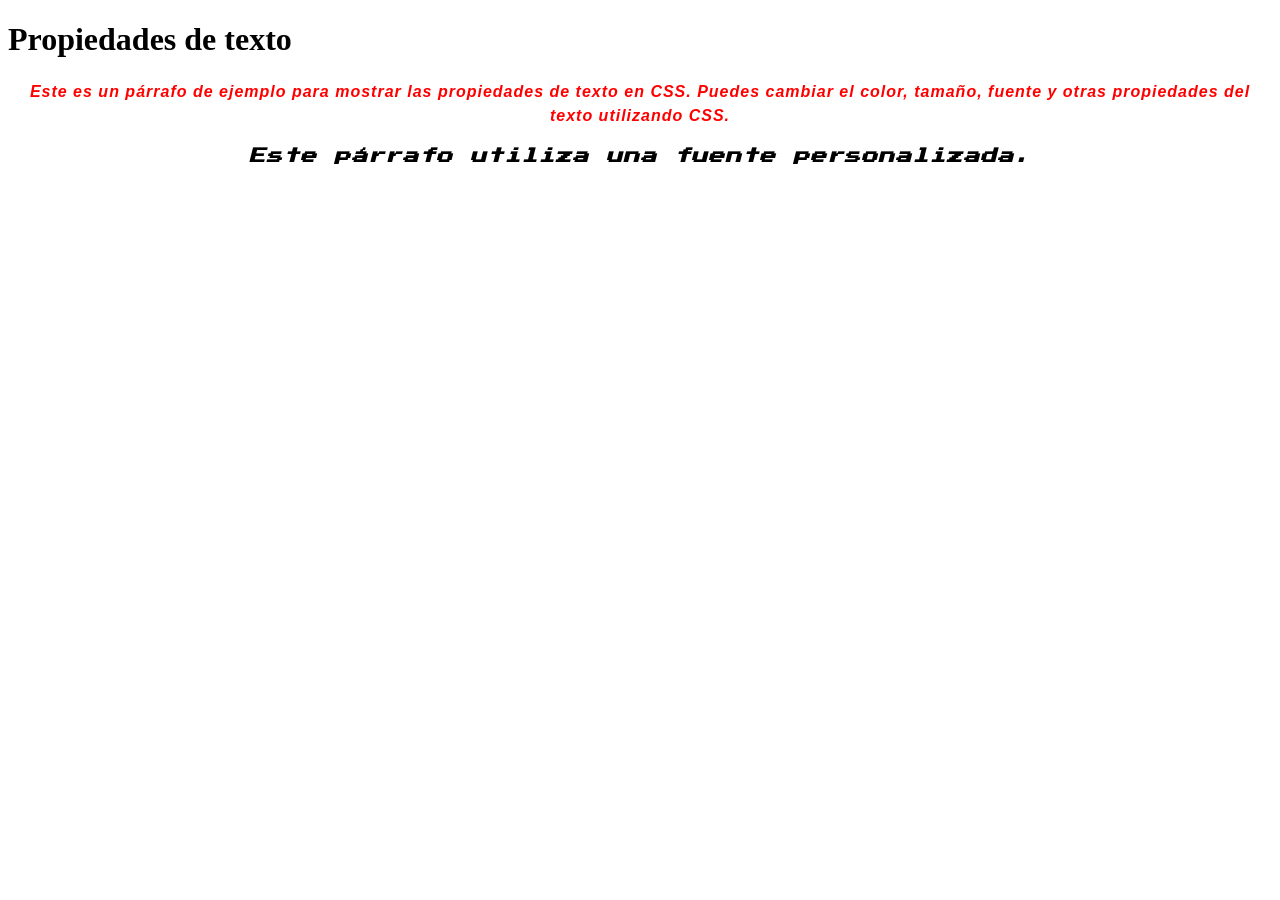
<file: HTML + CSS/Web Repo/CSS/propiedadestexto/index.html>
<!DOCTYPE html>
<html lang="en">
<head>
    <meta charset="UTF-8">
    <meta name="viewport" content="width=device-width, initial-scale=1.0">
    <title>Document</title>
    <link rel="stylesheet" href="style.css">
    <link rel="stylesheet" href="fonts.css">
</head>
<body>
    <h1>Propiedades de texto</h1>
    <p>Este es un párrafo de ejemplo para mostrar las propiedades de texto en CSS. Puedes cambiar el color, tamaño, fuente y otras propiedades del texto utilizando CSS.</p>
    <p class="custom-font">Este párrafo utiliza una fuente personalizada.</p>
</body>
</html>
</file>
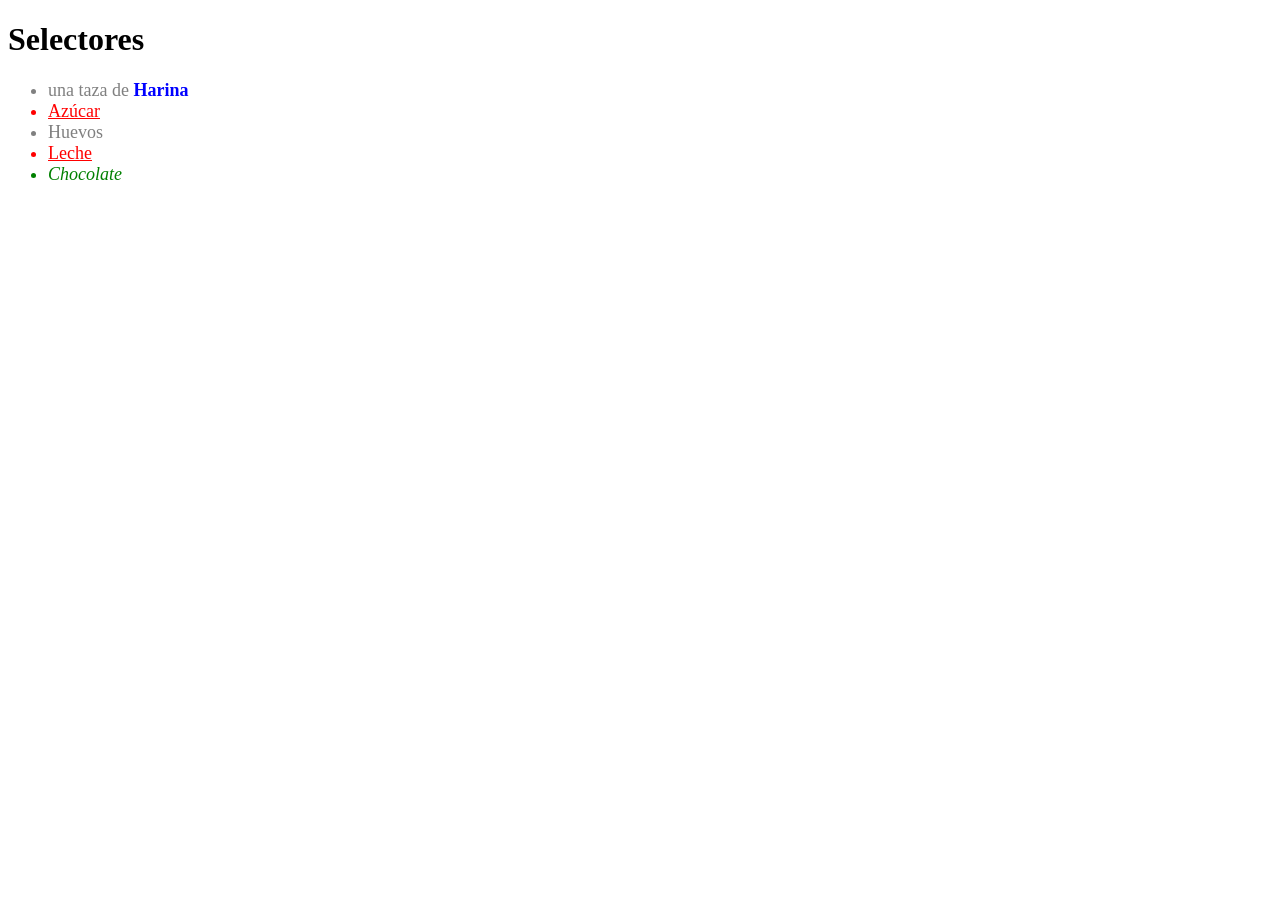
<file: HTML + CSS/Web Repo/CSS/selectores/index.html>
<!DOCTYPE html>
<html lang="en">
<head>
    <meta charset="UTF-8">
    <meta name="viewport" content="width=device-width, initial-scale=1.0">
    <title>Ingredientes</title>
    <link rel="stylesheet" href="style.css">
</head>
<body>
    <h1>Selectores</h1>
    <ul>
        <li>una taza de <span>Harina</span></li>
        <li class="Faltante">Azúcar</li>
        <li>Huevos</li>
        <li class="Faltante">Leche</li>
        <li id="Ingredientesecreto">Chocolate</li>
    </ul>
</body>
</html>
</file>
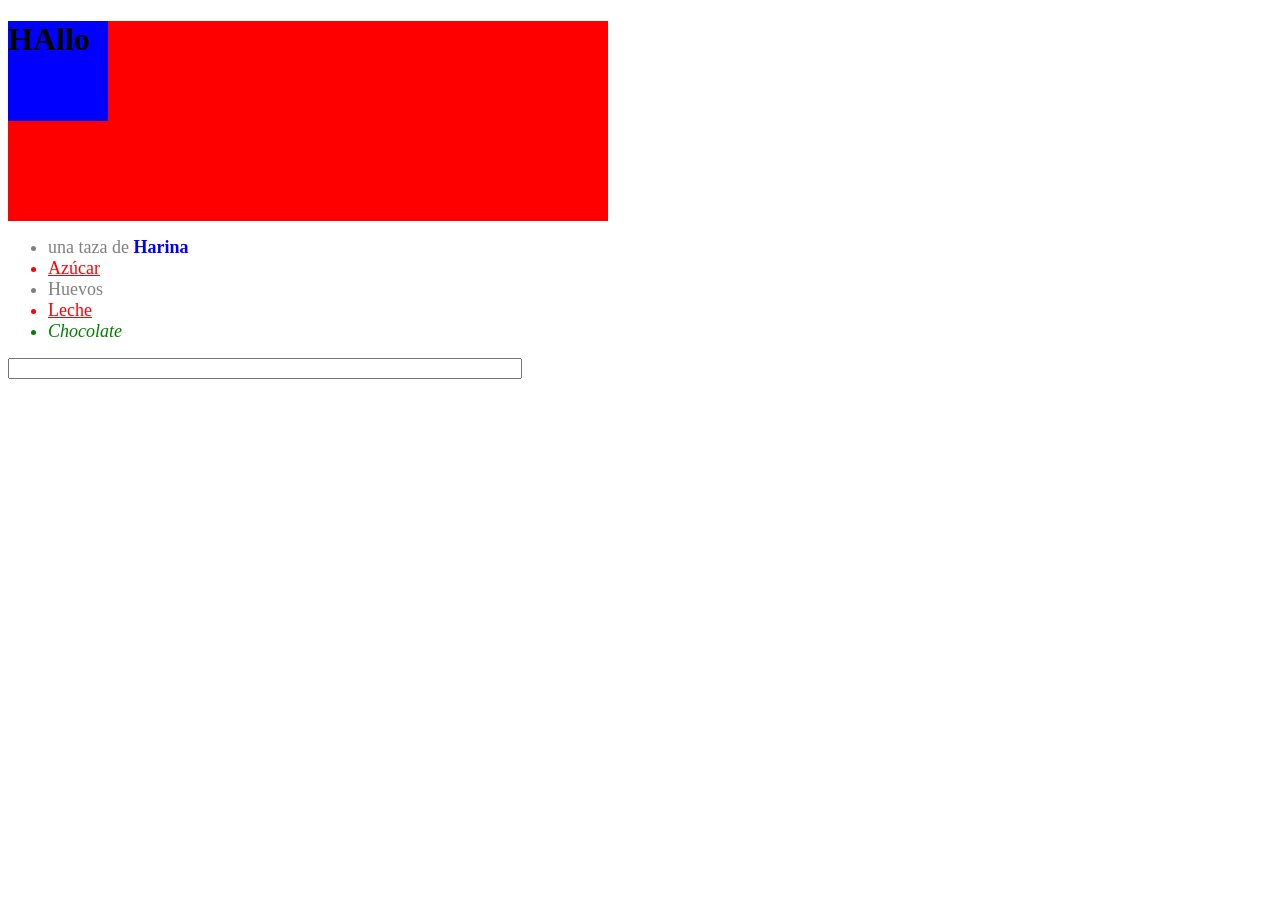
<file: HTML + CSS/Web Repo/CSS/width y height/index.html>
<!DOCTYPE html>
<html lang="en">
<head>
    <meta charset="UTF-8">
    <meta name="viewport" content="width=device-width, initial-scale=1.0">
    <title>Width and Height</title>
    <link rel="stylesheet" href="style.css">
</head>
<body>
    <div>

        <h1>HAllo</h1>

    </div>
    <ul>
        <li>una taza de <span>Harina</span></li>
        <li class="Faltante">Azúcar</li>
        <li>Huevos</li>
        <li class="Faltante">Leche</li>
        <li id="Ingredientesecreto">Chocolate</li>

    </ul>

    <input>

</body>
</html>
</file>
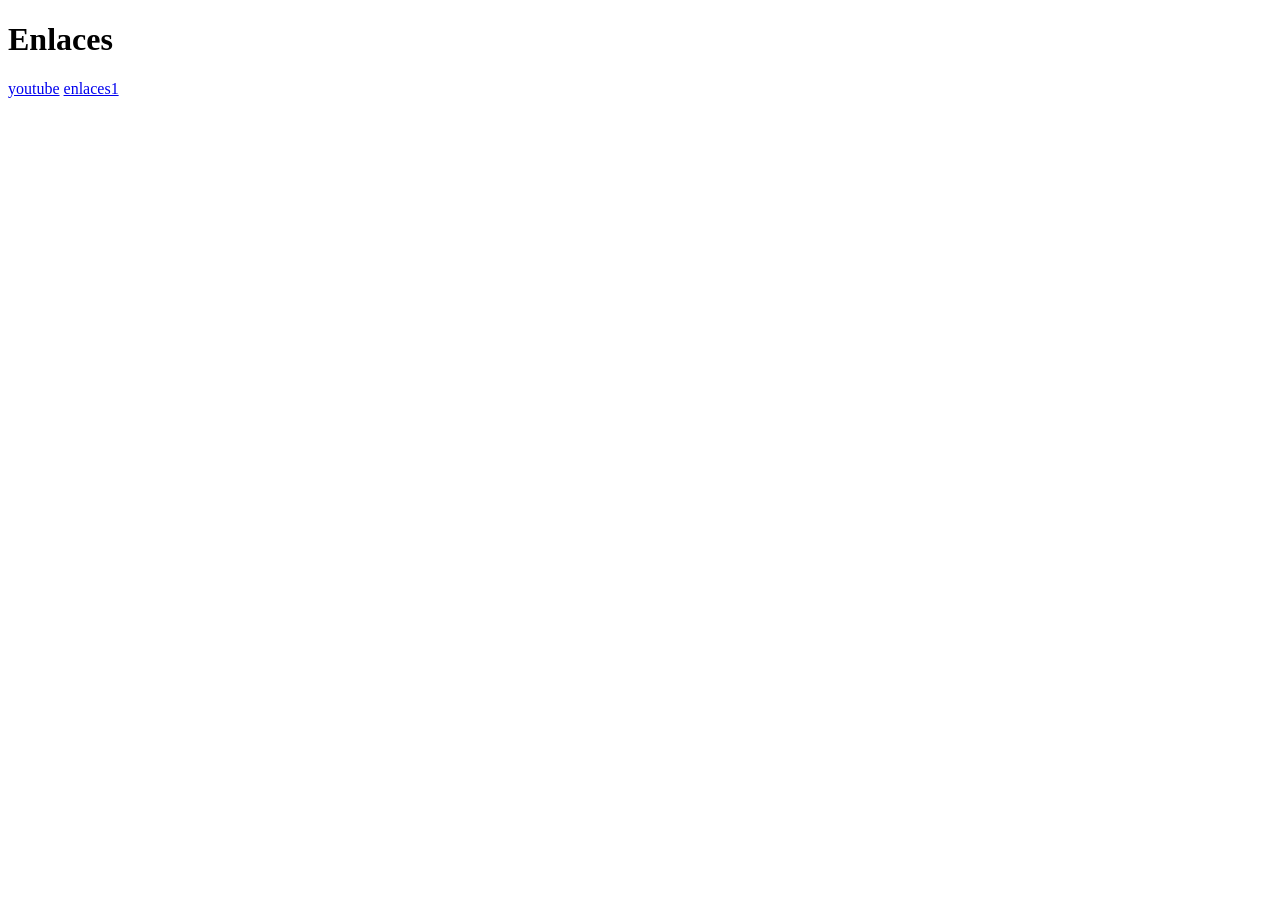
<file: HTML + CSS/Web Repo/HTML/enlaces/enlaces.html>
<!DOCTYPE html>
<html lang="en">
<head>
    <meta charset="UTF-8">
    <meta name="viewport" content="width=device-width, initial-scale=1.0">
    <title>Enlaces</title>
</head>
<body>
    <h1>Enlaces</h1>
    <a href="https://youtube.com">youtube</a>
    <a href="enlaces1.html">enlaces1</a>
</body>
</html>
</file>
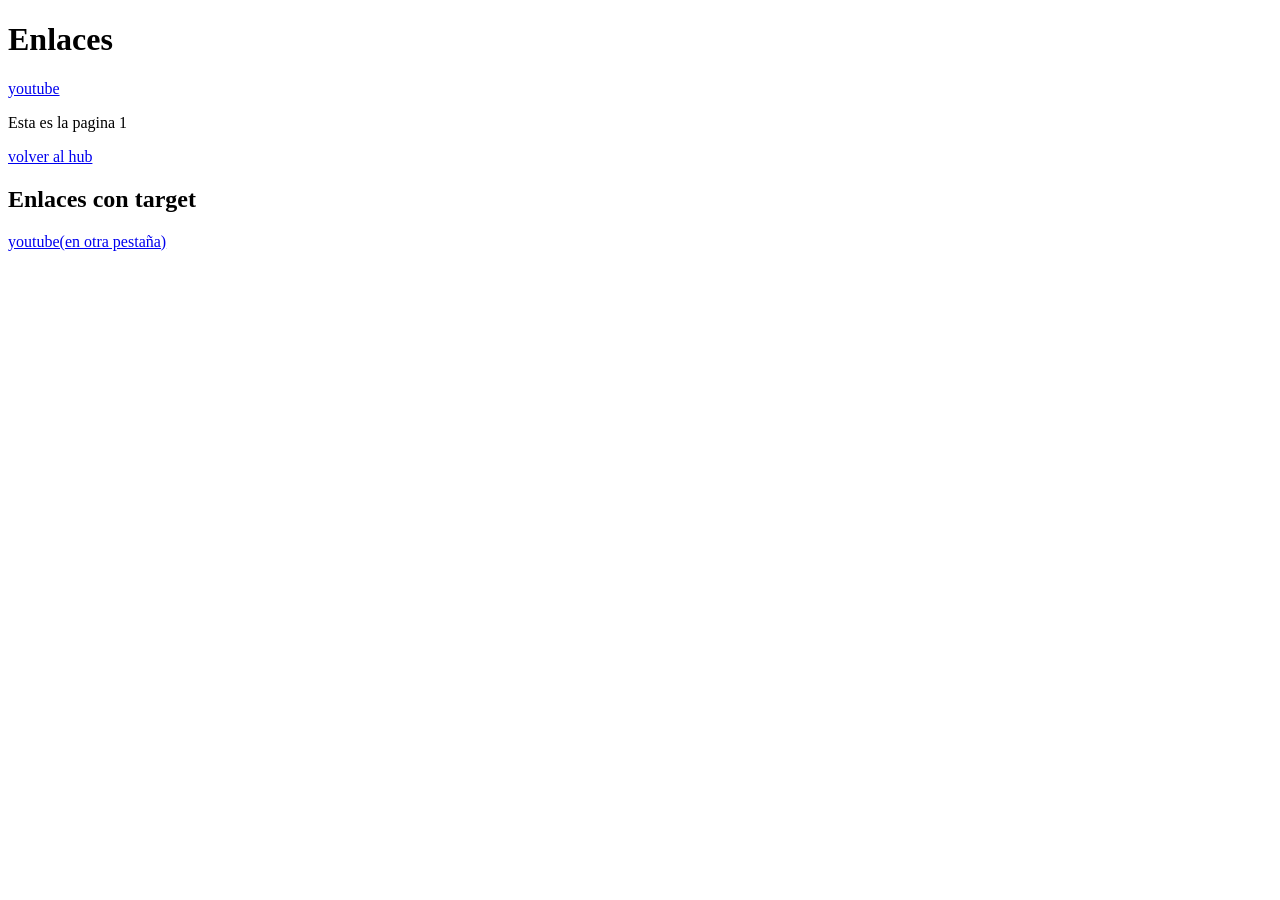
<file: HTML + CSS/Web Repo/HTML/enlaces/enlaces1.html>
<!DOCTYPE html>
<html lang="en">
<head>
    <meta charset="UTF-8">
    <meta name="viewport" content="width=device-width, initial-scale=1.0">
    <title>Enlaces</title>
</head>
<body>
    <h1>Enlaces</h1>

    <a href="https://youtube.com">youtube</a>
    <p> Esta es la pagina 1</p>
    <a href="enlaces.html" title="pagina principal">volver al hub</a>
    
    <h2>Enlaces con target</h2>

    <a href="https://youtube.com" target="_blank">youtube(en otra pestaña)</a>
</body>
</html>
</file>
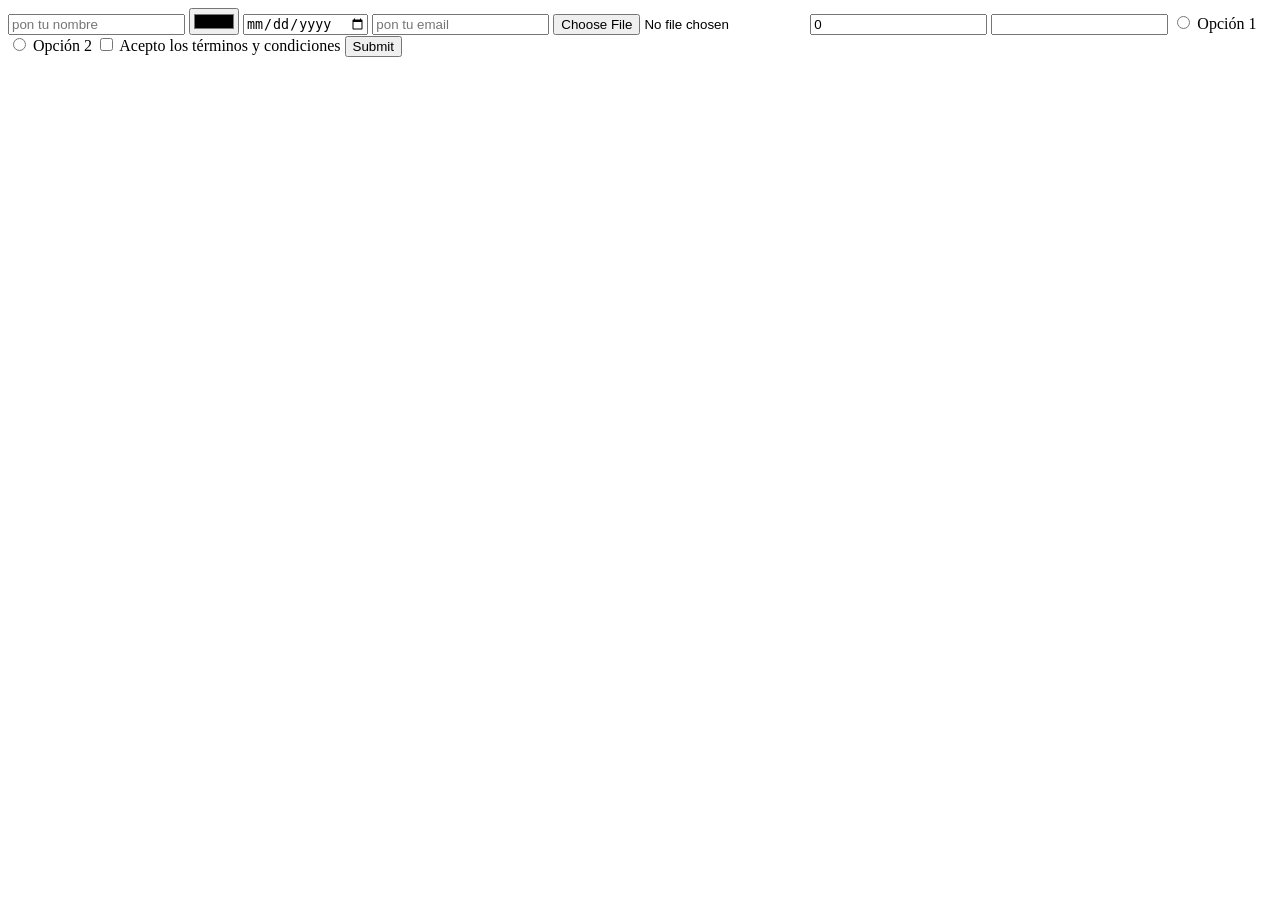
<file: HTML + CSS/Web Repo/HTML/enlaces/fromulario.html>
<!DOCTYPE html>
<html lang="en">
<head>
    <meta charset="UTF-8">
    <meta name="viewport" content="width=device-width, initial-scale=1.0">
    <title>Formulario</title>
</head>
<body>
    <form>
        <input type="text" name="nombre" placeholder="pon tu nombre" required>
        <input type="color" name="color">
        <input type="date" name="fecha">
        <input type="email" name="email" placeholder="pon tu email" required>
        <input type="file" name="archivo">
        <input type="number" name="numero" value=0>
        <input type="password" name="contrasena" required>
        <input type="radio" name="opcion" value="opcion1"> Opción 1
        <input type="radio" name="opcion" value="opcion2"> Opción 2
        <input type="checkbox" name="aceptar" required> Acepto los términos y condiciones
        <input type="submit">
    </form>
</body>
</html>
</file>
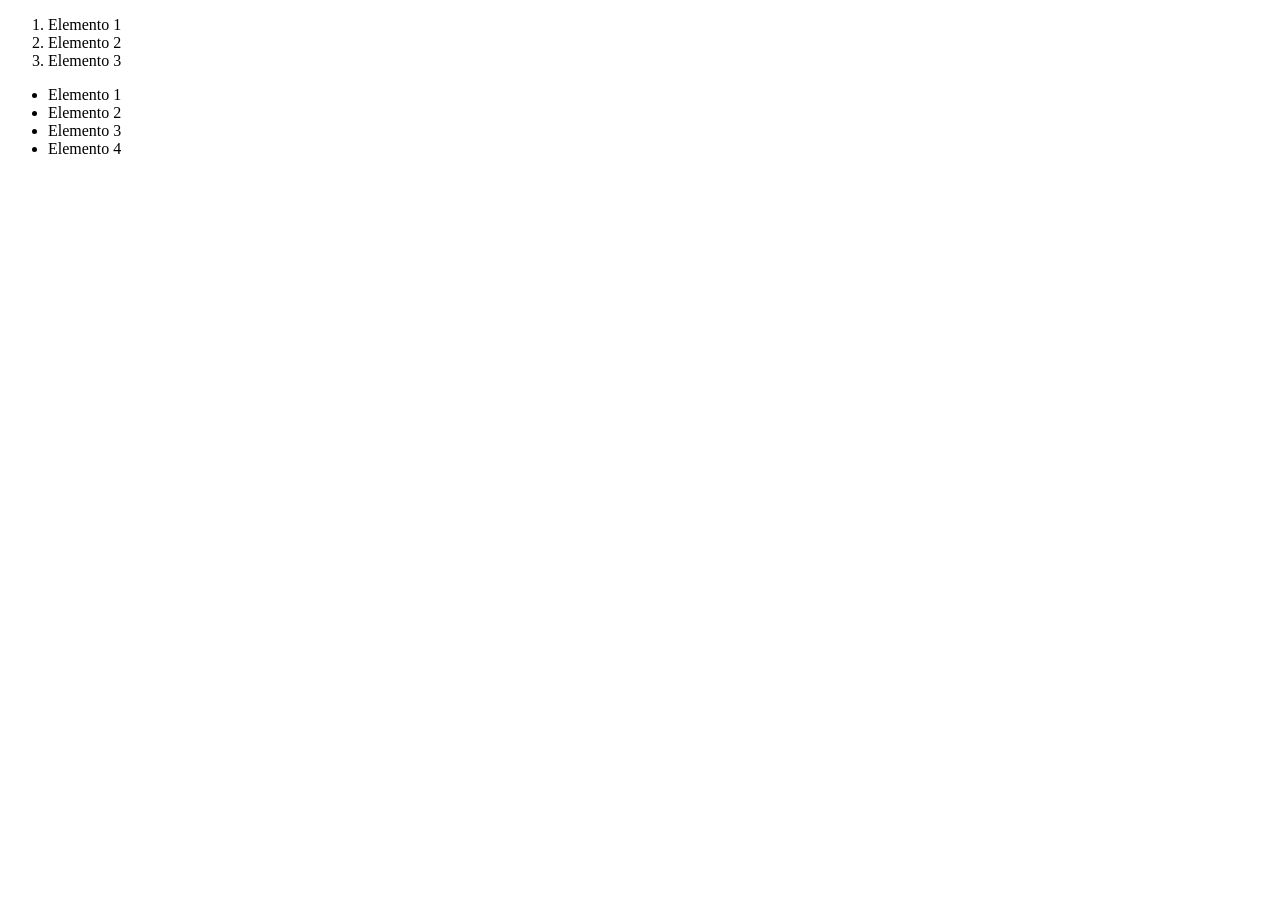
<file: HTML + CSS/Web Repo/HTML/enlaces/listas.html>
<!DOCTYPE html>
<html lang="en">
<head>
    <meta charset="UTF-8">
    <meta name="viewport" content="width=device-width, initial-scale=1.0">
    <title>Listas</title>
</head>
<body>
    <ol>
        <li>Elemento 1</li>
        <li>Elemento 2</li>
        <li>Elemento 3</li>
    </ol>

    <ul>
        <li>Elemento 1</li>
        <li>Elemento 2</li>
        <li>Elemento 3</li>
        <li>Elemento 4 </li>
    </ul>
</body>
</html>
</file>
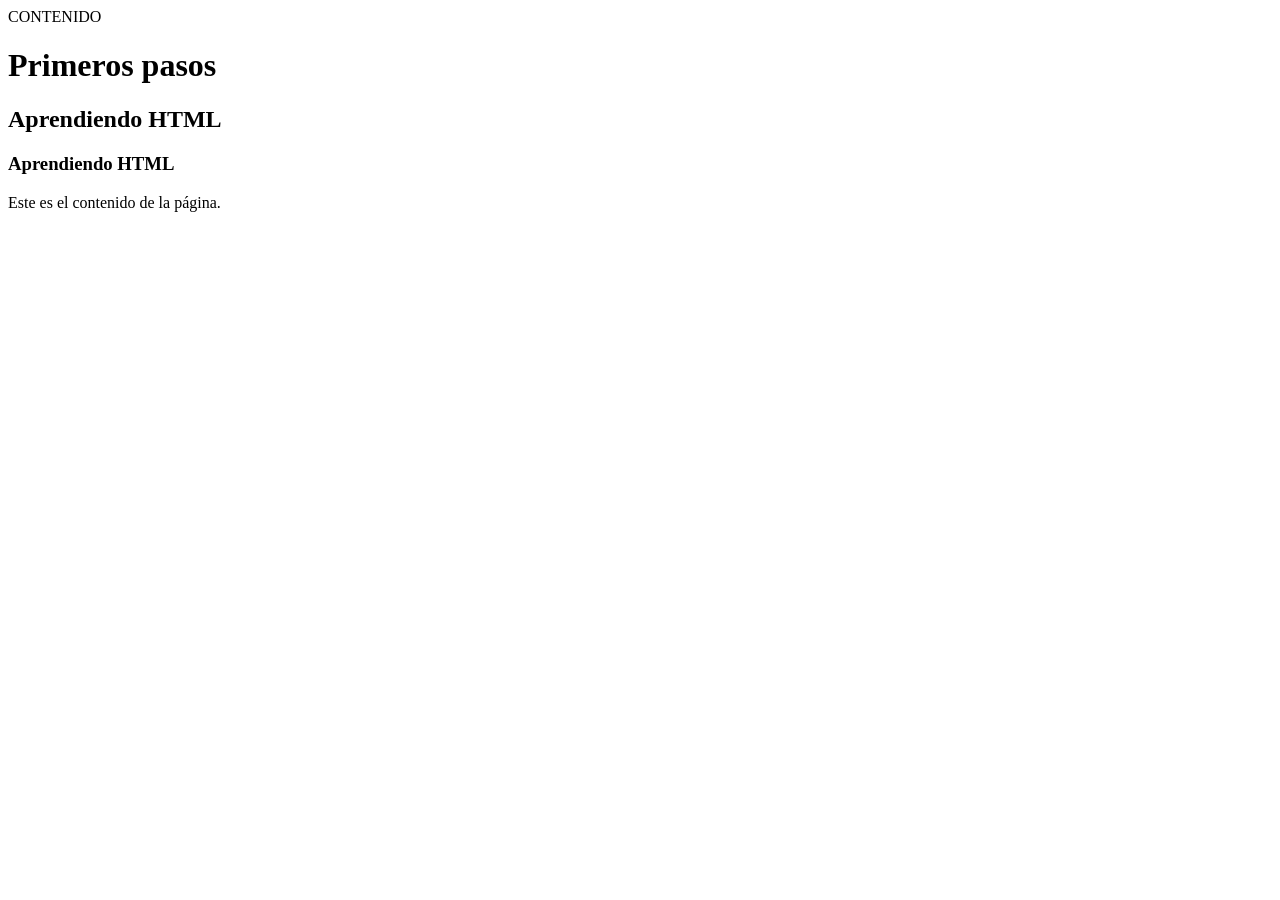
<file: HTML + CSS/Web Repo/HTML/enlaces/parrafos_y_encabezados.html>
<tag>  CONTENIDO  </tag>

<!DOCTYPE html>
<html lang="en">
<head>
    <title>Primeros pasos</title>
</head>
<body>
    
    <h1>
        Primeros pasos
    </h1>

    <h2>
        Aprendiendo HTML
    </h2>

    <h3>
        Aprendiendo HTML
    </h3>

    <p>
        Este es el contenido de la página.
    </p>
</body>
</html>
</file>
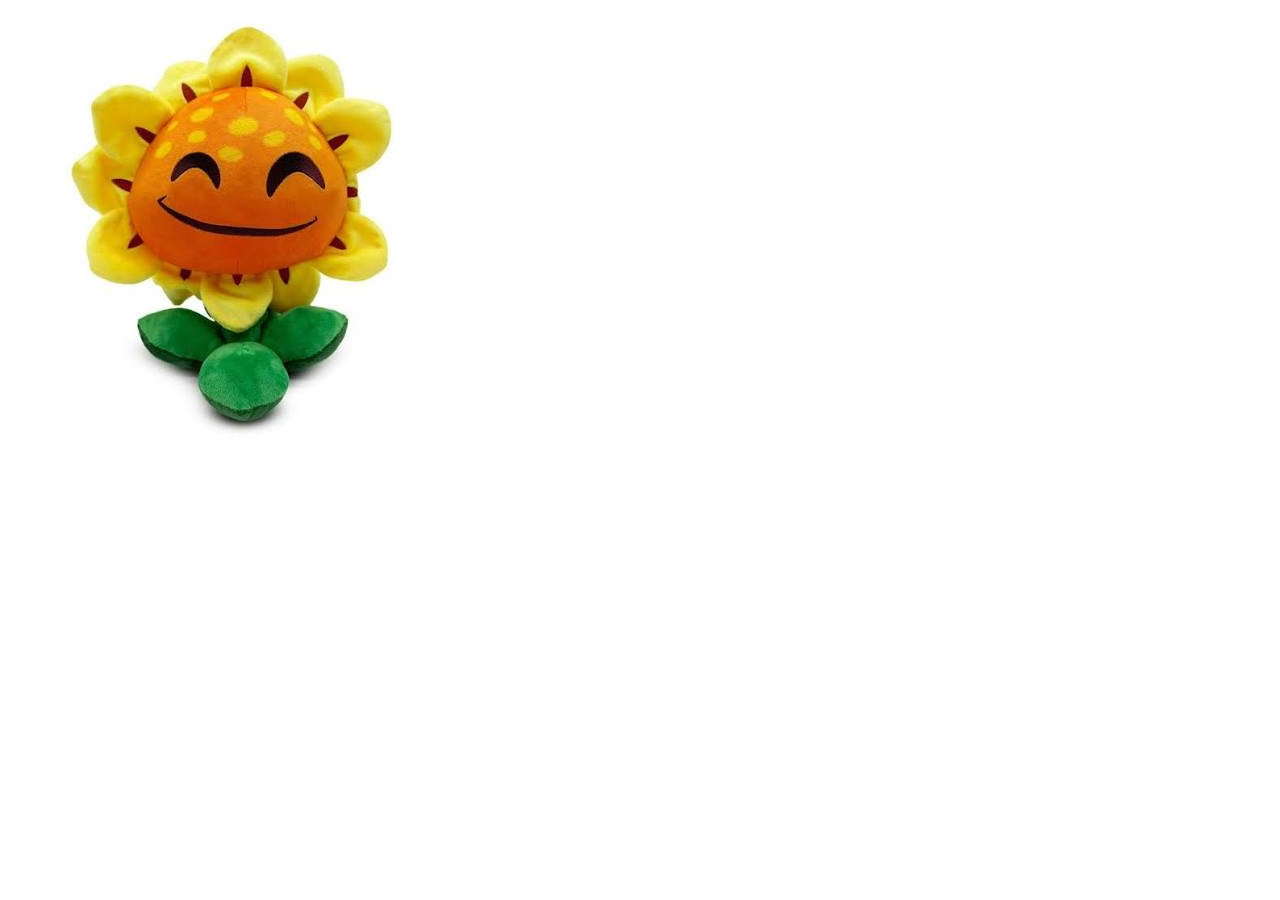
<file: HTML + CSS/Web Repo/HTML/enlaces/imagenes/imagenes.html>
<!DOCTYPE html>
<html lang="en">
<head>
    <meta charset="UTF-8">
    <meta name="viewport" content="width=device-width, initial-scale=1.0">
    <title>Imágenes</title>
</head>
<body>
    <img src="girasol.png" alt="Girasol PvZ" title="Girasol PvZ">
</body>
</html>
</file>
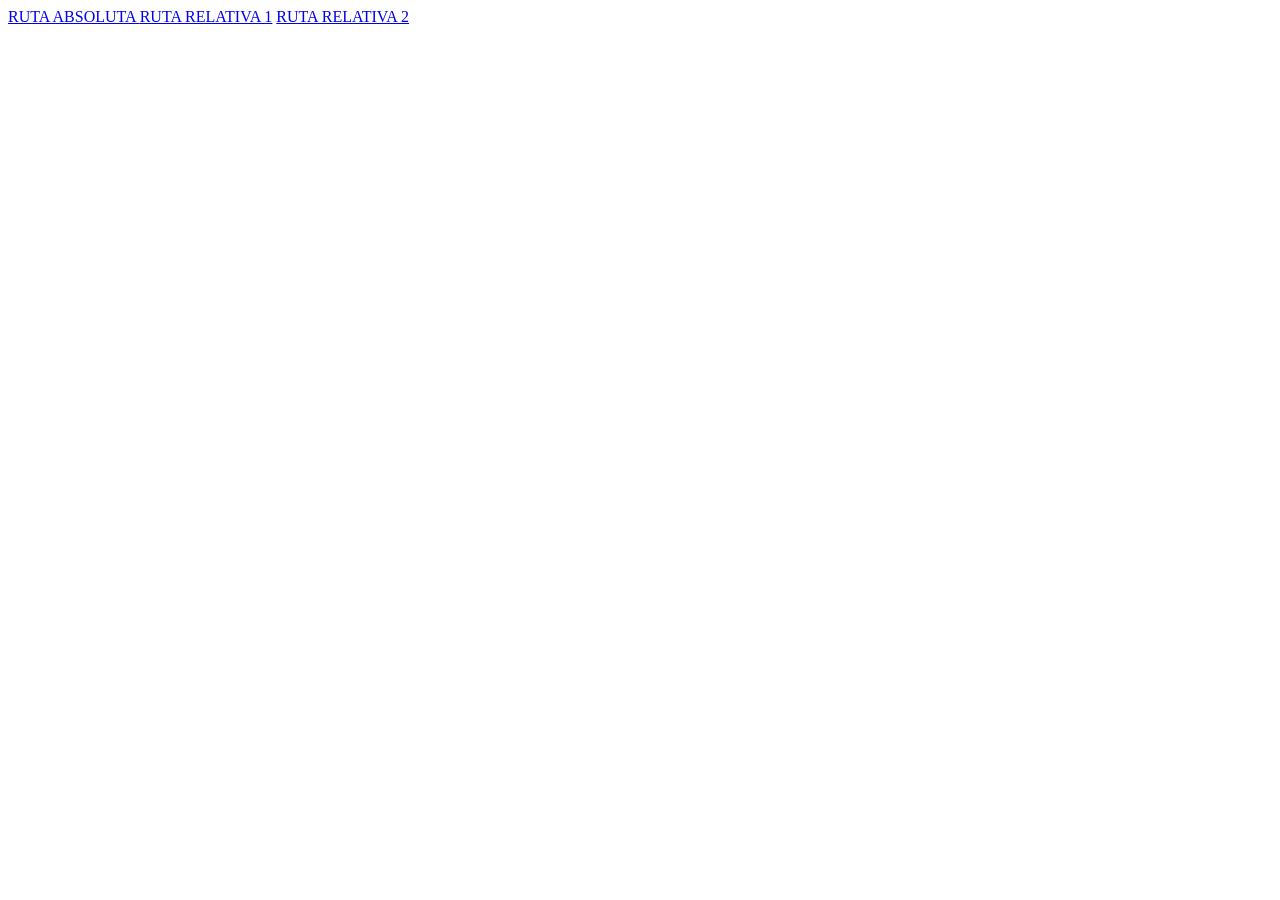
<file: HTML + CSS/Web Repo/HTML/enlaces/rutas/rutas.html>
<!DOCTYPE html>
<html lang="en">
<head>
    <meta charset="UTF-8">
    <meta name="viewport" content="width=device-width, initial-scale=1.0">
    <title>Rutas</title>
</head>
<body>
    <a href="https://www.youtube.com/watch?v=ROboUHfPUrU" target="_blank">RUTA ABSOLUTA </a>
    <a href="../aprendizaje/listas.html" target="_blank">RUTA RELATIVA 1</a>
    <a href="../aprendizaje/enlaces/enlaces.html" target="_blank">RUTA RELATIVA 2</a>
</body>
</html>
</file>
<file: HTML + CSS/Web Repo/CSS/propiedadestexto/style.css>
p {
    color:red;
    font-size: 16px;
    font-family:  Arial, sans-serif;
    font-weight: bold;
    font-style : italic;
    text-align: center;
    text-decoration: none;
    line-height: 1.5;
    letter-spacing: 1px;
    text-transform: none;
}
.custom-font {
    font-family: "PressStart2P",sans-serif;
    color:black;

}
</file>
<file: HTML + CSS/Web Repo/CSS/propiedadestexto/fonts.css>
@font-face {
    font-family: "PressStart2P";
    src: url("Press_Start_2P/PressStart2P-Regular.ttf") format("truetype");
    
}
</file>
<file: HTML + CSS/Web Repo/CSS/selectores/style.css>
li {
    color: gray;
    font-size: 18px;
}
span {
    color: blue;
    font-weight: bold;
}
.Faltante {
    color: red;
    text-decoration: underline;
}
#Ingredientesecreto {
    color: green;
    font-style: italic;
}
</file>
<file: HTML + CSS/Web Repo/CSS/width y height/style.css>
div {
    background-color: red;
    width: 600px;
    height: 200px;
}

h1 {
    background-color: blue;
    width: 100px;
    height: 100px;
}

input{
    width: 40%;
    height: 20%;
}

li {
    color: gray;
    font-size: 18px;
}
span {
    color: blue;
    font-weight: bold;
}
.Faltante {
    color: red;
    text-decoration: underline;
}
#Ingredientesecreto {
    color: green;
    font-style: italic;
}
</file>
